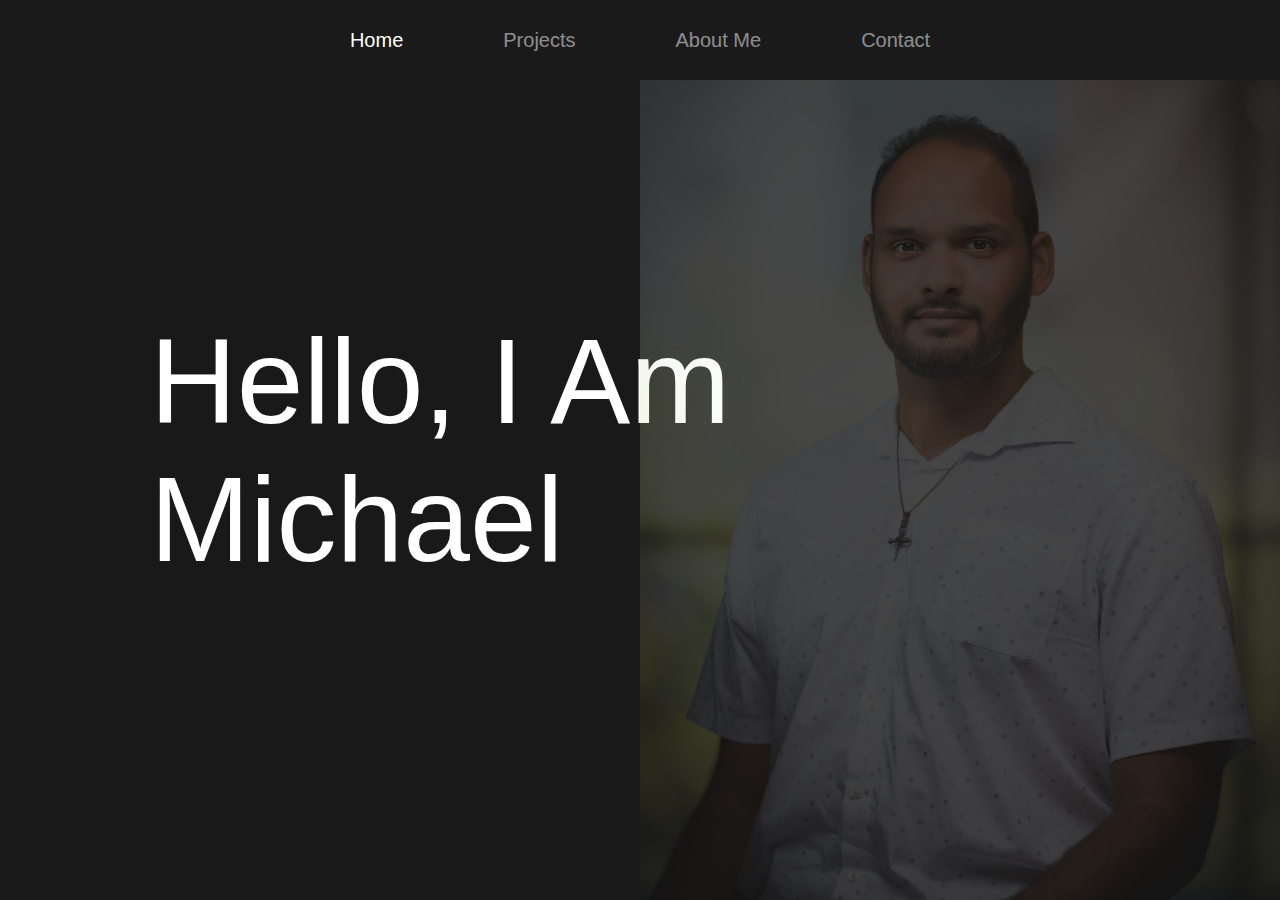
<file: index.html>
<!--
  Author: Michael Duisenberg
  Profillio Project Index Page
  Version 0.9
  Last Updated 12/17/21
-->

<!--
  TO DO
  *Add in folders for assests and other such stuff
  *use a blue/green color scheme throughout with a mix of white, black and purle
  *if making some kind of form or box, use rounded corners
-->
<!DOCTYPE html>

<html lang="en">
  <head>
    <meta charset="utf-8" />
    <meta
      name="viewport"
      content="width=device-width, initial-scale=1, shrink-to-fit=no"
    />
    <title>Michael's World</title>
    <meta name="description" content="The HTML5 Herald" />
    <meta name="author" content="SitePoint" />

    <link rel="stylesheet" href="resources/style.css" />
  </head>

  <body>
    <nav class="navbar">
      <ul class="link-group">
        <li class="link active"><a href="index.html">Home</a></li>
        <li class="link"><a href="projects.html">Projects</a></li>
        <li class="link"><a href="#">About Me</a></li>
        <li class="link"><a href="#">Contact</a></li>
      </ul>
    </nav>

    <section class="welcome-message active">
      <h1 class="hero-message">
        hello, i am <br />
        Michael
      </h1>
      <img src="resources/Michael Duisenberg.jpg" class="me-img" alt="" />
    </section>
  </body>
</html>
</file>
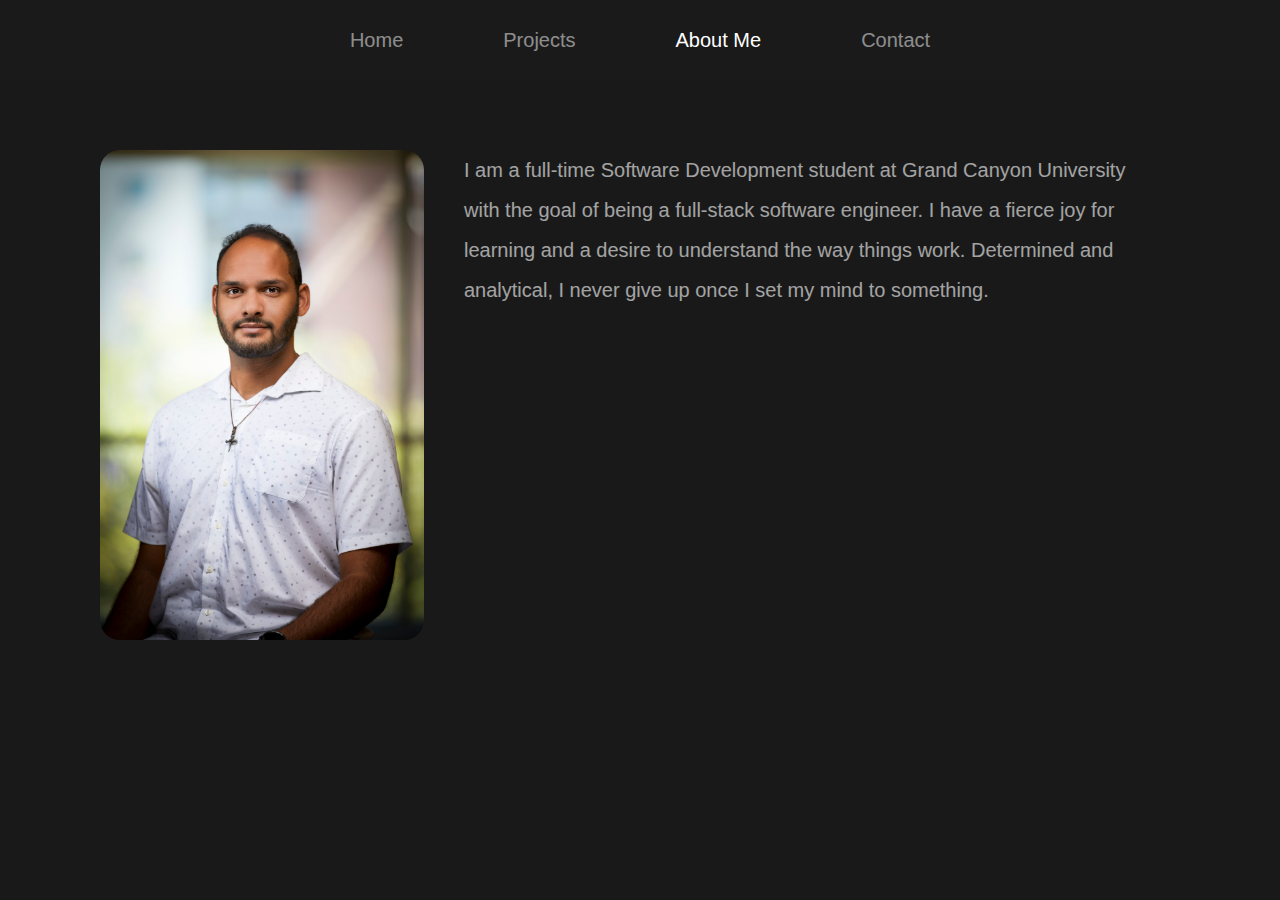
<file: about.html>
<!--
  Author: Michael Duisenberg
  Profillio Project about Page
  Version 0.5
  Last Updated 12/17/21
-->

<!--
  TO DO
  *Add in folders for assests and other such stuff
  *use a blue/green color scheme throughout with a mix of white, black and purle
  *if making some kind of form or box, use rounded corners
-->
<!DOCTYPE html>

<html lang="en">
  <head>
    <meta charset="utf-8" />
    <meta
      name="viewport"
      content="width=device-width, initial-scale=1, shrink-to-fit=no"
    />
    <title>Michael's World</title>
    <meta name="description" content="The HTML5 Herald" />
    <meta name="author" content="SitePoint" />

    <link rel="stylesheet" href="resources/style.css" />
  </head>

  <body>
    <nav class="navbar">
      <ul class="link-group">
        <li class="link"><a href="index.html">Home</a></li>
        <li class="link"><a href="projects.html">Projects</a></li>
        <li class="link active"><a href="about.html">About Me</a></li>
        <li class="link"><a href="#">Contact</a></li>
      </ul>
    </nav>

    <!-- about section -->
    <section class="about-section active">
      <div class="about">
        <div class="about-img-container">
          <img
            src="resources/Michael Duisenberg.jpg"
            class="about-img"
            alt=""
          />
        </div>
        <p class="about-info">
          I am a full-time Software Development student at Grand Canyon
          University with the goal of being a full-stack software engineer. I
          have a fierce joy for learning and a desire to understand the way
          things work. Determined and analytical, I never give up once I set my
          mind to something.
        </p>
      </div>
    </section>
  </body>
</html>
</file>
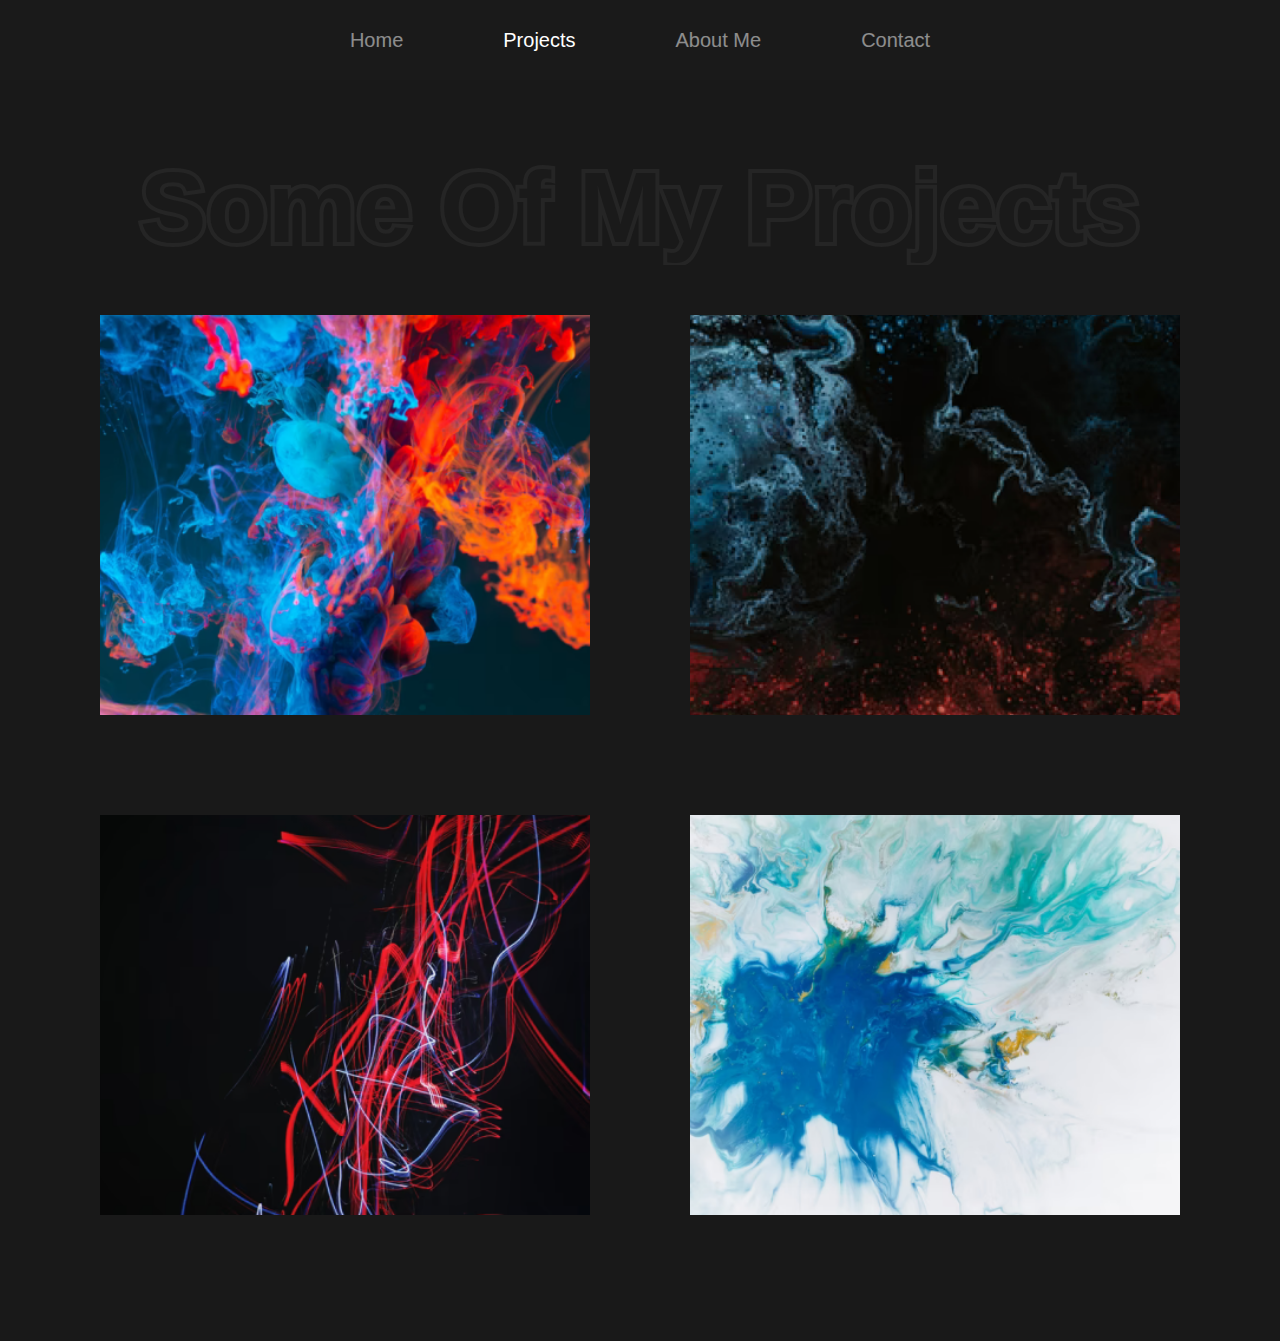
<file: projects.html>
<!--
  Author: Michael Duisenberg
  Profillio Project Index Page
  Version 0.9
  Last Updated 12/17/21
-->

<!--
  TO DO
  *Add in folders for assests and other such stuff
  *use a blue/green color scheme throughout with a mix of white, black and purle
  *if making some kind of form or box, use rounded corners
-->
<!DOCTYPE html>

<html lang="en">
  <head>
    <meta charset="utf-8" />
    <meta
      name="viewport"
      content="width=device-width, initial-scale=1, shrink-to-fit=no"
    />
    <title>Michael's World</title>
    <meta name="description" content="The HTML5 Herald" />
    <meta name="author" content="SitePoint" />

    <link rel="stylesheet" href="resources/style.css" />
  </head>

  <body>
    <nav class="navbar">
      <ul class="link-group">
        <li class="link"><a href="index.html">Home</a></li>
        <li class="link active"><a href="projects.html">Projects</a></li>
        <li class="link"><a href="about.html">About Me</a></li>
        <li class="link"><a href="#">Contact</a></li>
      </ul>
    </nav>

    <!-- project section -->
    <section class="project-section active">
      <h1 class="project-heading">some of my projects</h1>
      <div class="project-container">
        <div class="project-card">
          <img src="resources/project-1.png" class="project-img" alt="" />
          <div class="project-content">
            <h1 class="project-title">First Ever Large Web App</h1>
            <p class="project-info">
              This was a school assignment, connecting the fron-end and the
              back-end using HTML, CSS, and PHP. Project was a simple blog site.
              Not fancy at all. Looks horriable. Put here to show how I started
            </p>
            <div class="project-btn-grp">
              <button class="project-btn github">github repo</button>
            </div>
          </div>
        </div>
        <div class="project-card">
          <img src="resources/project-2.png" class="project-img" alt="" />
          <div class="project-content">
            <h1 class="project-title">Project 2</h1>
            <p class="project-info">Who knows</p>
            <div class="project-btn-grp">
              <button class="project-btn github">github repo</button>
            </div>
          </div>
        </div>
        <div class="project-card">
          <img src="resources/project-3.png" class="project-img" alt="" />
          <div class="project-content">
            <h1 class="project-title">Project 3</h1>
            <p class="project-info">Who knows</p>

            <div class="project-btn-grp">
              <button class="project-btn github">github repo</button>
            </div>
          </div>
        </div>
        <div class="project-card">
          <img src="resources/project-4.png" class="project-img" alt="" />
          <div class="project-content">
            <h1 class="project-title">Senior Capstone Project</h1>
            <p class="project-info">
              This is my senior capstone project. It is a web chat service,
              allowing users to video chat with each other, as well as send
              messages back and forth. It was built using HTML, CSS, Javascript,
              React, Node.js, and MongoDB
            </p>
            <div class="project-btn-grp">
              <button class="project-btn github">github repo</button>
            </div>
          </div>
        </div>
      </div>
    </section>
  </body>
</html>
</file>
<file: resources/style.css>
/* Note to whoever reads this, this is custom CSS but not mine. Still learning how to make the CSS do what I want. I know what each of these sections does and 
how they work, but not able to make them on my own */

* {
  margin: 0;
  padding: 0;
  box-sizing: border-box;
}

body {
  width: 100%;
  max-width: 1400px;
  display: block;
  margin: auto;
  min-height: 100vh;
  background: #191919;
  font-family: sans-serif;
  color: white;
}

/* Narbar Section*/
.navbar {
  width: 100%;
  position: fixed;
  top: 0;
  left: 0;
  display: flex;
  justify-content: center;
  align-items: center;
  z-index: 9;
  background: #1a1a1a;
}

.link-group {
  list-style: none;
  display: flex;
}
.link a {
  color: white;
  opacity: 0.5;
  text-decoration: none;
  text-transform: capitalize;
  padding: 10px 30px;
  margin: 0 20px;
  line-height: 80px;
  transition: 0.5s;
  font-size: 20px;
}

.link a:hover,
.link.active a {
  opacity: 1;
}

/* Index Page */

.welcome-message {
  width: 100%;
  height: 100vh;
  padding: 0 150px;
  display: flex;
  align-items: center;
  position: fixed;
  top: 0;
  opacity: 0;
  transition: 1s;
}

.hero-message {
  color: #fff;
  font-size: 120px;
  text-transform: capitalize;
  font-weight: 300;
}

.me-img {
  position: absolute;
  top: 0;
  right: 0;
  height: 100vh;
  width: 50%;
  object-fit: cover;
  opacity: 0.2;
}

/*active status css */
.welcome-message.active,
.project-section.active,
.about-section.active,
.contact-section.active {
  position: relative;
  opacity: 1;
  z-index: 8;
}

/* project-page */

.project-section {
  width: 100%;
  min-height: 100vh;
  padding: 150px 100px 100px;
  position: fixed;
  top: 0;
  transition: 1s;
  opacity: 0;
}

.project-heading {
  font-size: 100px;
  background: #252525;
  text-transform: capitalize;
  text-align: center;
  margin-bottom: 50px;
  color: #1a1a1a;
  background-clip: text;
  -webkit-background-clip: text;
  -webkit-text-stroke: 8px transparent;
}

.project-container {
  display: grid;
  grid-template-columns: repeat(2, 1fr);
  grid-gap: 100px;
}

.project-card {
  height: 400px;
  position: relative;
}

.project-img {
  width: 100%;
  height: 100%;
  position: absolute;
  top: 0;
  left: 0;
  object-fit: cover;
  transition: 0.5s;
}

.project-content {
  position: relative;
  padding: 40px;
  color: #fff;
  transition: 0.5s;
  opacity: 0;
}

.project-title {
  font-size: 50px;
  text-transform: capitalize;
  text-align: center;
  font-weight: 300;
}

.project-info {
  margin: 40px;
  font-size: 20px;
  line-height: 30px;
  text-align: center;
}

.project-btn-grp {
  display: grid;
  grid-template-columns: repeat(2, 1fr);
  grid-gap: 20px;
}

.project-btn {
  height: 40px;
  text-transform: capitalize;
  font-size: 18px;
  border: none;
  background: #000;
  color: #fff;
  cursor: pointer;
}

.project-card:hover .project-img {
  filter: blur(20px);
}

.project-card:hover .project-content {
  opacity: 1;
}

/* about-section */

.about-section {
  width: 100%;
  min-height: 100vh;
  padding: 150px 100px 0;
  position: fixed;
  top: 0;
  opacity: 0;
  transition: 1s;
}

.about {
  width: 100%;
  display: grid;
  grid-template-columns: 30% 65%;
  grid-gap: 40px;
}

.about-img-container {
  position: relative;
}

.about-info {
  color: #fff;
  opacity: 0.6;
  font-size: 20px;
  line-height: 40px;
}

.about-img {
  width: 100%;
  height: 100%;
  object-fit: cover;
  border-radius: 20px;
}
</file>
